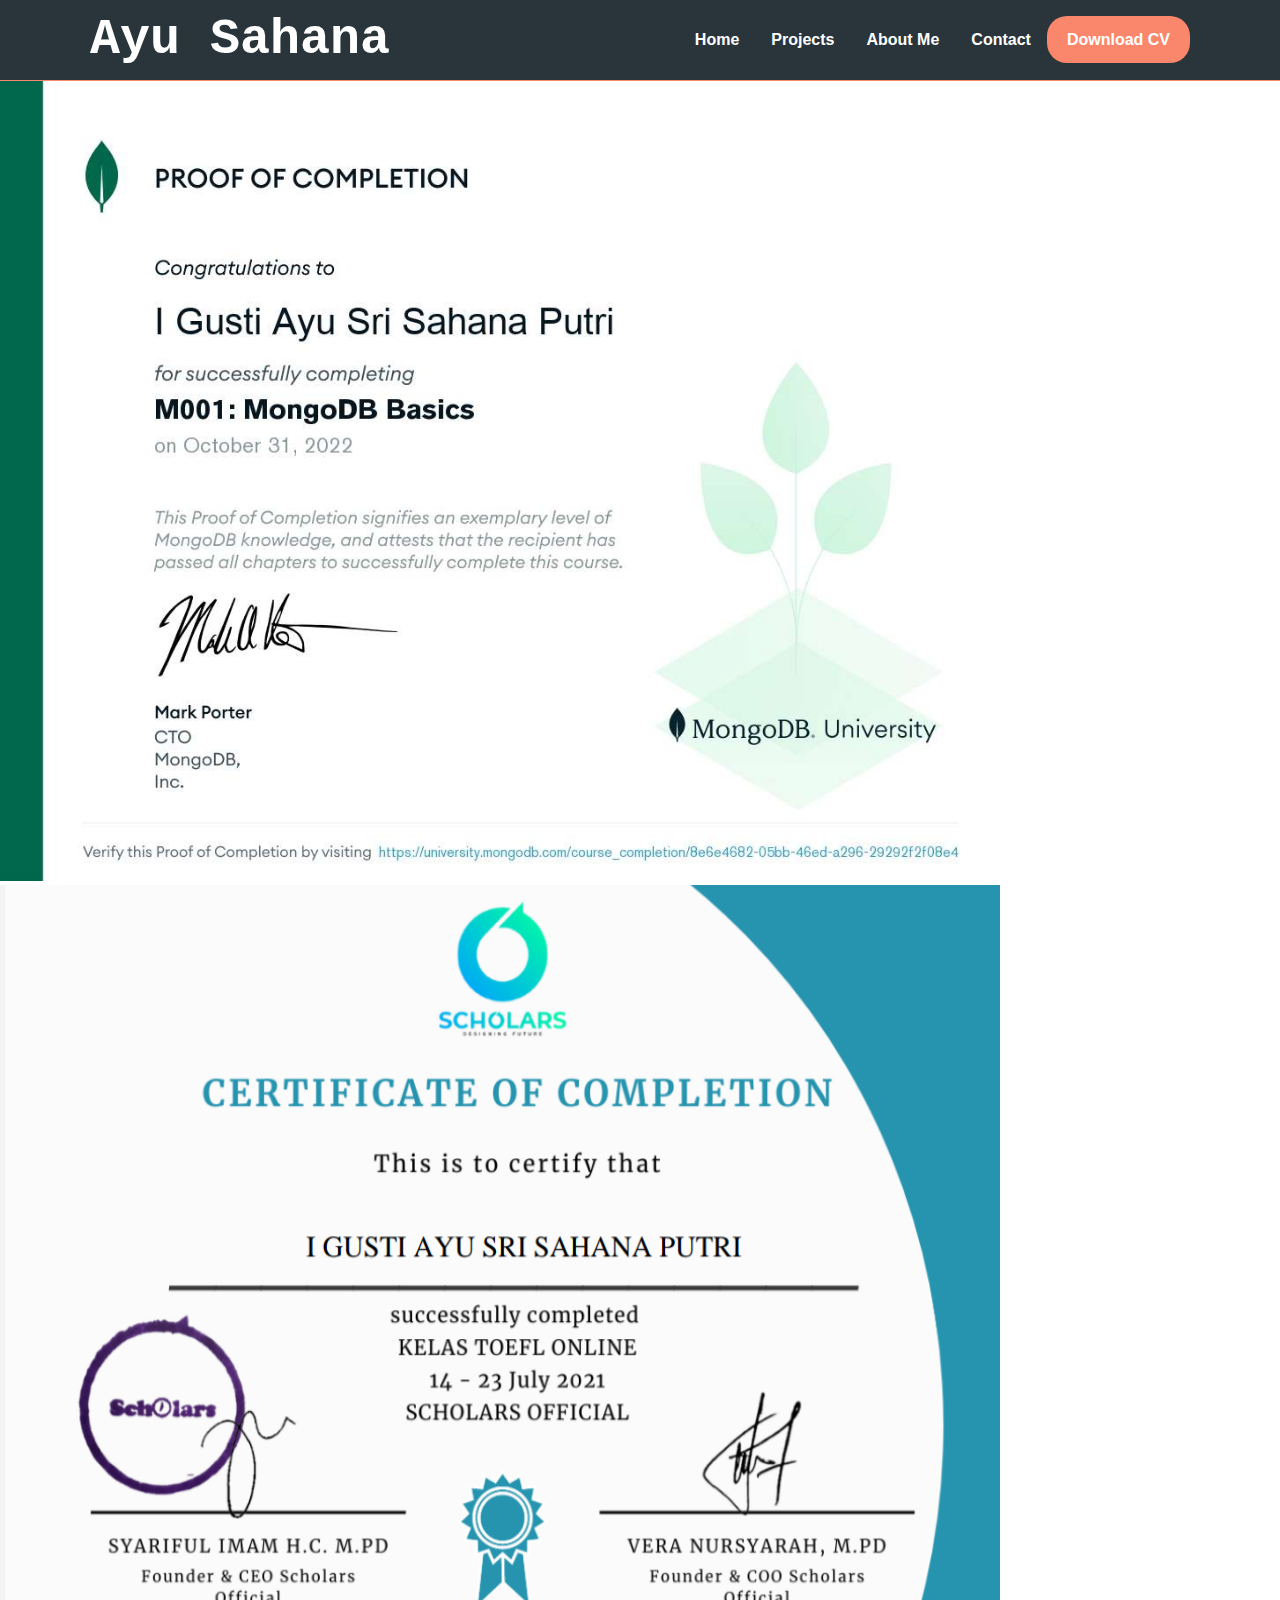
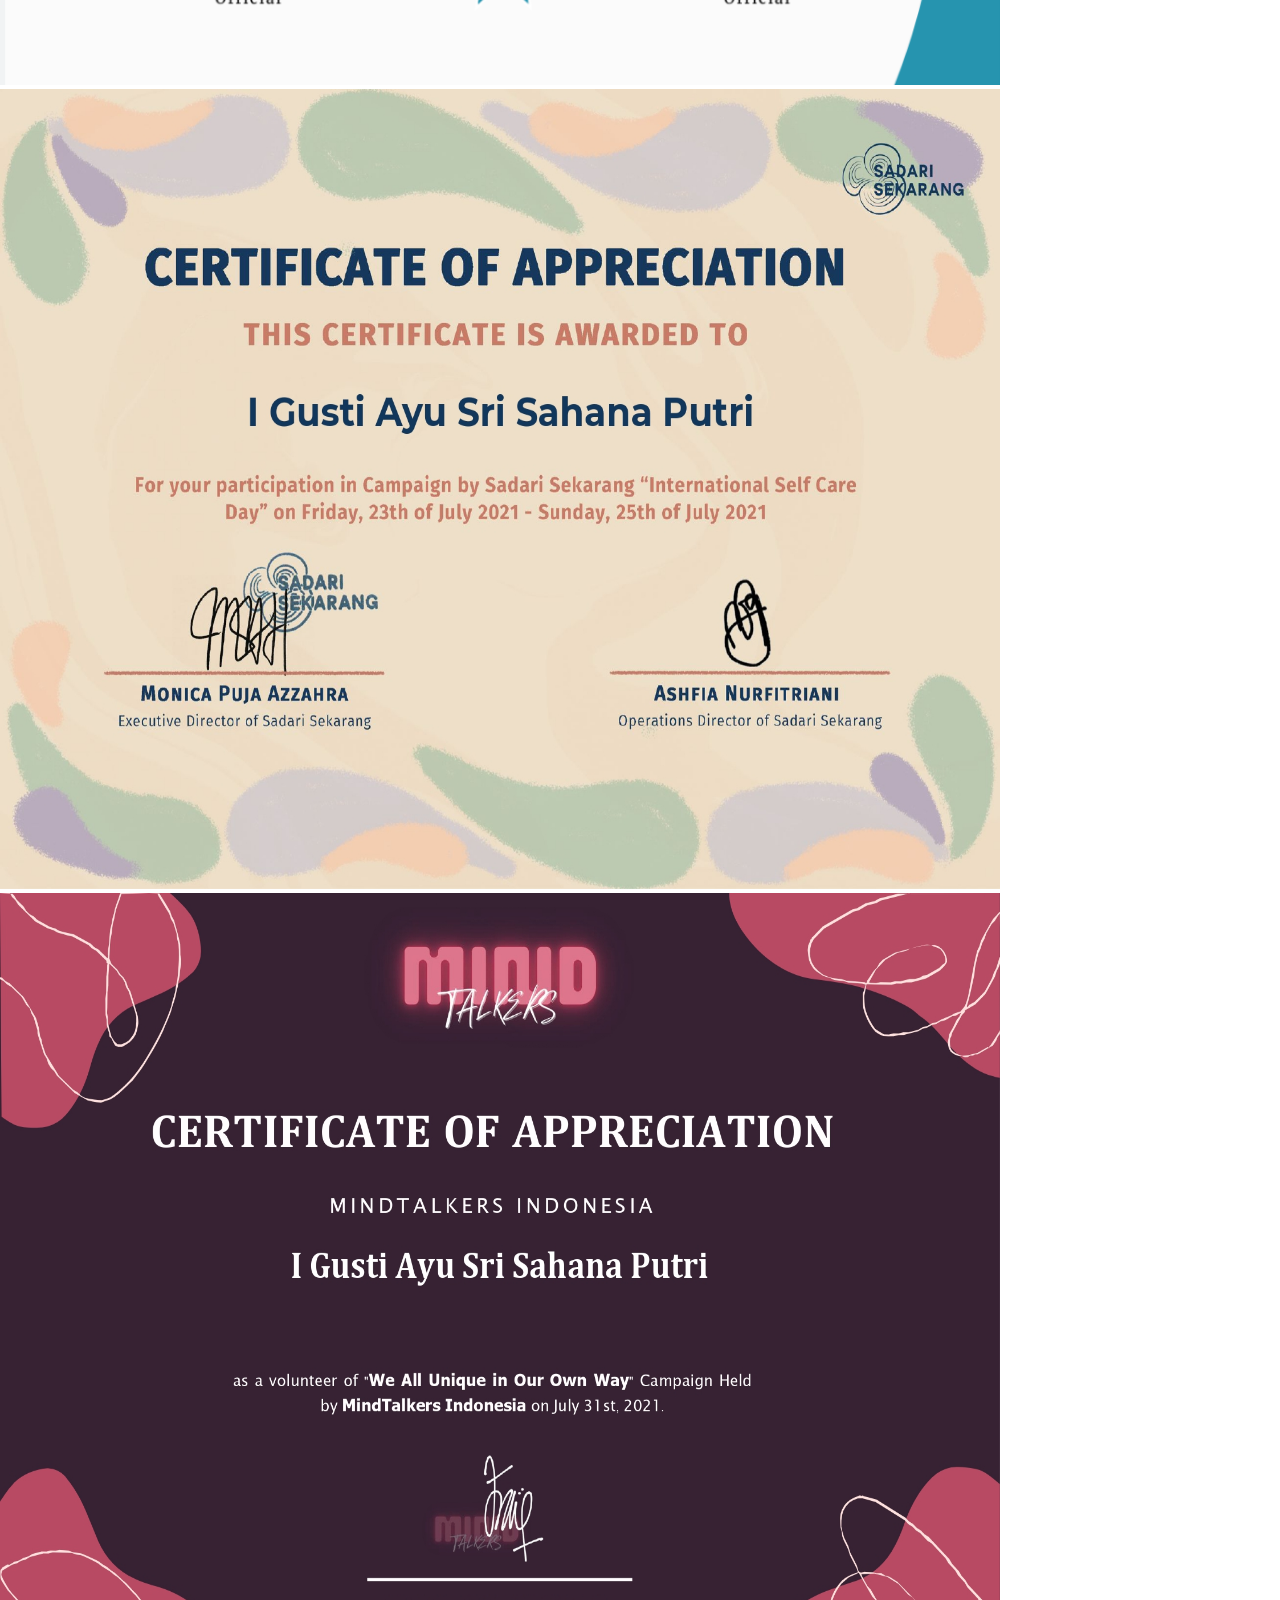
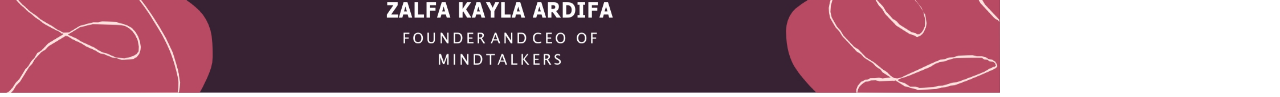
<file: sertif.html>
<!DOCTYPE html>
<html lang="en">
<head>
    <meta charset="UTF-8">
    <meta http-equiv="X-UA-Compatible" content="IE=edge">
    <meta name="viewport" content="width=device-width, initial-scale=1.0">
    <title>Mencoba HTML</title>
    <link rel="stylesheet" href="index.css">
</head>
<body>
    <nav>
        <div class="wrapper">
            <div class="logo"><a href=''>Ayu Sahana</a></div>
            <div class="menu">
                <ul>
                    <li><a href="index.html">Home</a></li>
                    <li><a href="#projects">Projects</a></li>
                    <li><a href="aboutme.html">About Me</a></li>
                    <li><a href="contact.html">Contact</a></li>
                    <li><a href="cv_sahana.pdf"class="tbl-satu">Download CV</a></li>
                </ul>
            </div>
        </div> <!--untuk menampung logo-->
    </nav> 

<img src="M001_proof_of_completion.jpg" width="1000" height="800">
<img src="E-Certificate .png" width="1000" height="800" \>
<img src="E-Certificate I Gusti Ayu Sri Sahana Putri _page-0001.jpg" width="1000" height="800"\>
<img src="E-Certificate MindTalkers I Gusti Ayu Sri Sahana Putri_page-0001.jpg" width="1000" height="800" \>
</file>
<file: index.css>
* {
    text-decoration: none;
    margin: 0;
    padding: 0pt;
}


body {
    margin: 0px;
    padding: 0px;
    font-family:Arial, Helvetica, sans-serif;
}

.wrapper {
    width: 1100px;
    margin: auto;
    position: relative;
}

.logo a {
    font-size: 50px;
    font-weight: bold;
    float: left;
    font-family: 'Courier New', Courier, monospace;
    color: #ffff;
}

.menu {
    float: right;
}

nav {
    width: 100%;
    margin: auto;
    display: flex;
    line-height: 80px;
    position: sticky;
    position: -webkit-sticky;
    top: 0;
    background: #29353A;
	z-index: 1;
	border-bottom:1px solid #FA876B
}

nav ul {
    list-style-type: none;
    margin: 0;
    padding: 0;
    overflow: hidden;
}

nav ul li {
    float: left;
}

nav ul li a {
    color: #ffff;
    font-weight: bold;
    text-align: center;
    padding: 0px 16px 0px 16px;
    text-decoration: none;
}

nav ul li a:hover {
    text-decoration: underline;
}

section {
	margin: auto;
    display: flex; 
    margin-bottom: 50px;
}

.kolom {
    margin-top: 50px;
    margin-bottom: 50px;
}

.kolom .deskripsi {
    font-size: 20px;
    font-weight: bold;
    font-family: 'Courier New', Courier, monospace;
    color:#29353A; 
}

h1 {
    font-family:'Segoe UI', Tahoma, Geneva, Verdana, sans-serif;
    font-weight: 800;
    font-size: 70px;
    margin-bottom: 20px;
    color:#29353A;
    width: 100%;
    line-height: 50px;
}

h2 {
    background: #FA876B;
    border-radius: 20px;
    margin-top: 20px;
    padding: 15px 20px 15px 20px;
    font-family:'Franklin Gothic Medium', 'Arial Narrow', Arial, sans-serif;
    font-weight: 800;
    font-size: 30px;
    color:#29353A;
    width: 100%;
    line-height: 50px;
}

h3 {
    font-family:'Segoe UI', Tahoma, Geneva, Verdana, sans-serif;
    font-weight: 800;
    font-size: 40px;
    color:#29353A;
    width: 100%;
}

h6 {
    font-family:'Segoe UI', Tahoma, Geneva, Verdana, sans-serif;
    font-weight: 800;
    font-size: 50px;
    margin-bottom: 20px;
    color:#29353A;
    width: 100%;
    line-height: 50px;
}

a.tbl-satu {
    background: #FA876B;
    border-radius: 20px;
    margin-top: 20px;
    padding: 15px 20px 15px 20px;
    color: #ffff;
    cursor: pointer;
    font-weight: bold;
}

a.tbl-satu:hover {
    background: #696969;
	text-decoration: none;
}

a.tbl-dua {
    background: #696969;
    border-radius: 20px;
    margin-top: 20px;
    padding: 15px 20px 15px 20px;
    color: #ffff;
    cursor: pointer;
    font-weight: bold;
}

a.tbl-dua:hover {
	background: #FA876B;
	text-decoration: none;
}

P {
    margin: 10px 0px 10px 0px;
    padding: 10px 0px 10px 0px;
}

a.tbl-tiga {
    background: #696969;
    border-radius: 20px;
    margin-top: 20px;
    padding: 15px 20px 15px 20px;
    color: #ffff;
    cursor: pointer;
    font-weight: bold;
}

a.tbl-tiga:hover {
	background: #FA876B;
	text-decoration: none;
}

.satu {
    width: 1100px;
    margin: auto;
    position: relative;
}

.pesan {
	width: 1100px;
    margin: auto;
    position: relative;
    font-family:'Lucida Sans', 'Lucida Sans Regular', 'Lucida Grande', 'Lucida Sans Unicode', Geneva, Verdana, sans-serif;
    font-size: 10px;
    color:#29353A;
}

h4 {
    font-family: 'Gill Sans', 'Gill Sans MT', Calibri, 'Trebuchet MS', sans-serif;
    font-size: 20px;
    margin: 0;
    padding: 0;
}

h5 {
    font-family:'Segoe UI', Tahoma, Geneva, Verdana, sans-serif;
    font-size: 25px;
    margin :auto;
    color:#696969;
} 

.container{
    width: 100%;
    background-color: #f2f2f2;
    margin-bottom: 10px;
    border-radius: 10px;
   } 

.skill{
    color: #fff;
    font-size: 12px;
    text-align: center;
    border-radius: 10px;
   }
   .mso{width: 90%;background-color: #FA876B}
   .sp{width: 60%;background-color: #FA876B}
   .tm{width: 75%;background-color: #FA876B}
   .tw{width: 80%;background-color: #FA876B}

a.tbl-empat {
    background: #696969;
    border-radius: 20px;
    margin-top: 20px;
    padding: 15px 20px 15px 20px;
    color: #ffff;
    cursor: pointer;
    font-weight: bold;
}
</file>
